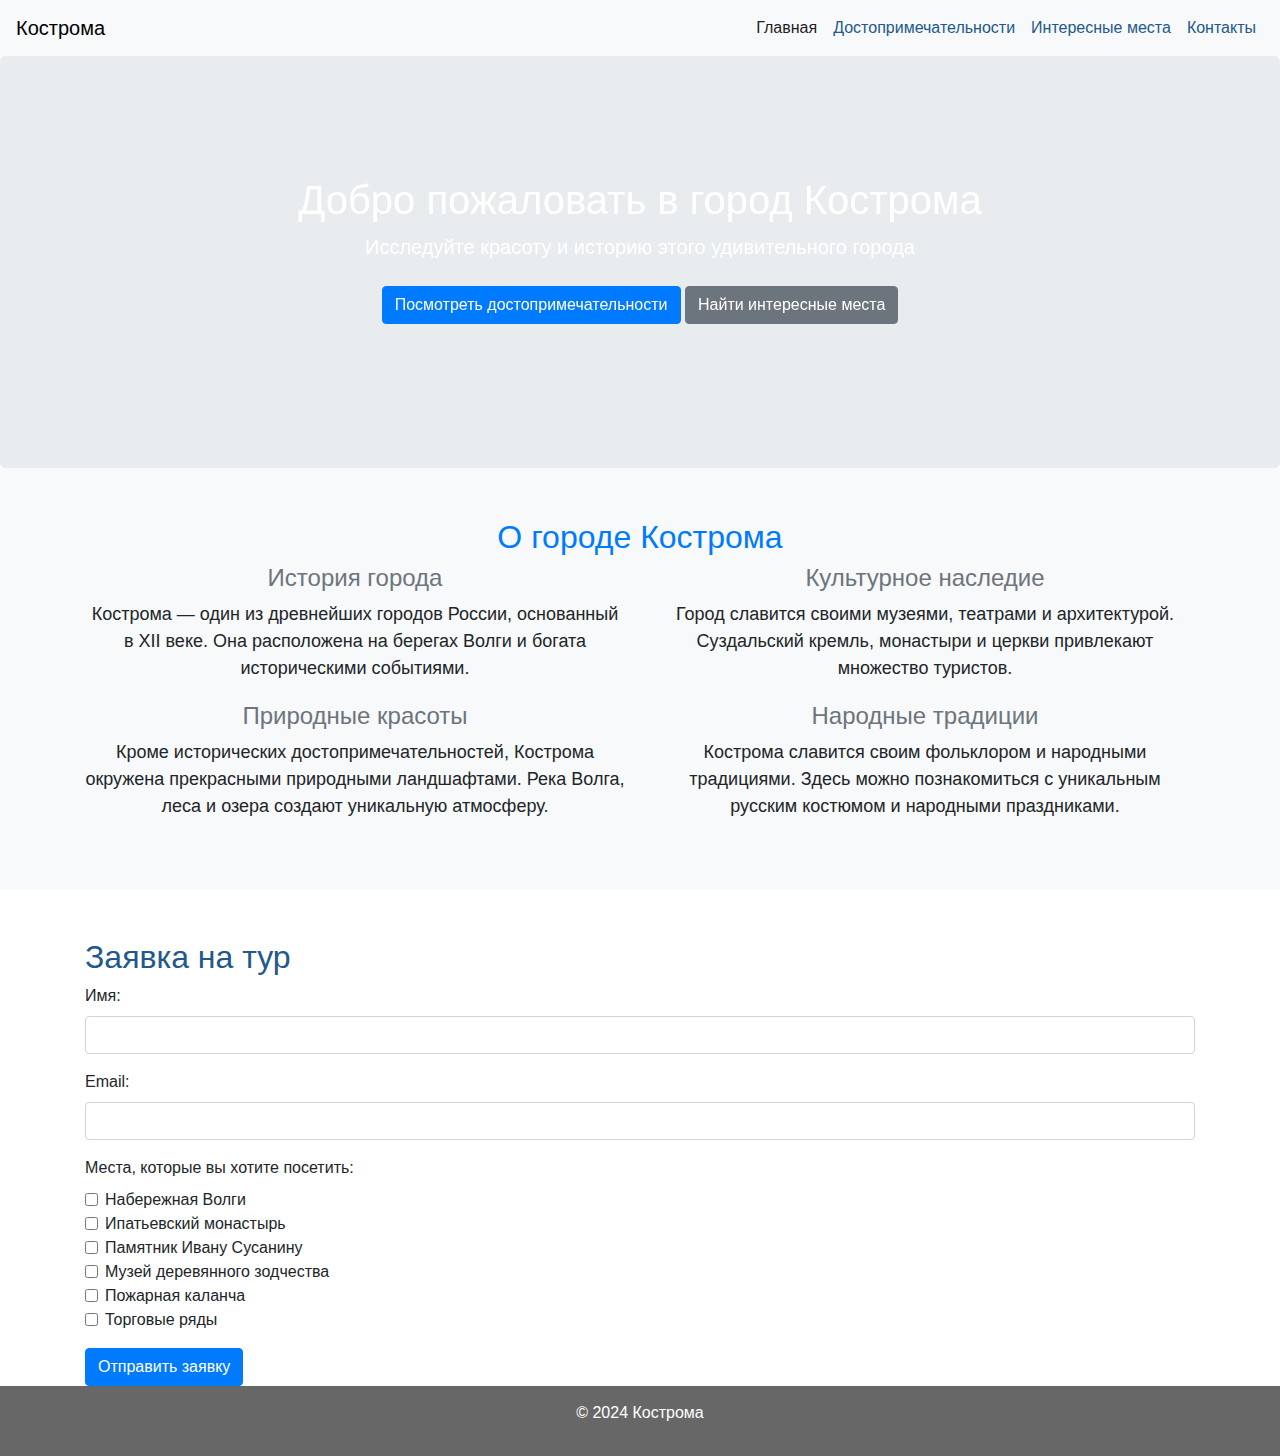
<file: index.html>
<!DOCTYPE html>
<html lang="ru">
<head>
    <meta charset="UTF-8">
    <meta name="viewport" content="width=device-width, initial-scale=1.0">
    <title>Сайт для туристов г. Кострома</title>
    <link rel="stylesheet" href="https://stackpath.bootstrapcdn.com/bootstrap/4.5.2/css/bootstrap.min.css">
    <link rel="stylesheet" href="styles.css">
    <style>
        .video-overlay {
            position: absolute;
            top: 0;
            left: 0;
            width: 100%;
            height: 100%;
            background-color: transparent;
            z-index: 1;
        }
    </style>
</head>
<body>
    <header>
        <nav class="navbar navbar-expand-lg navbar-light bg-light">
            <a class="navbar-brand" href="index.html">Кострома</a>
            <button class="navbar-toggler" type="button" data-toggle="collapse" data-target="#navbarSupportedContent" aria-controls="navbarSupportedContent" aria-expanded="false" aria-label="Toggle navigation">
                <span class="navbar-toggler-icon"></span>
            </button>
            <div class="collapse navbar-collapse" id="navbarSupportedContent">
                <ul class="navbar-nav ml-auto">
                    <li class="nav-item">
                        <a class="nav-link active" href="index.html">Главная</a>
                    </li>
                    <li class="nav-item">
                        <a class="nav-link" href="attractions.html">Достопримечательности</a>
                    </li>
                    <li class="nav-item">
                        <a class="nav-link" href="places.html">Интересные места</a>
                    </li>
                    <li class="nav-item">
                        <a class="nav-link" href="contacts.html">Контакты</a>
                    </li>
                </ul>
            </div>
        </nav>
    </header>

    <main>
        <section class="jumbotron text-center bg-video">
            <div class="video-container">
                <iframe src="https://www.youtube.com/embed/rswfNopBU9Q?autoplay=1&loop=1&playlist=rswfNopBU9Q&mute=1&controls=0" frameborder="0" allow="autoplay"></iframe>
                <div class="video-overlay"></div>
            </div>
            <div class="container text-white">
                <h1 class="jumbotron-heading">Добро пожаловать в город Кострома</h1>
                <p class="lead">Исследуйте красоту и историю этого удивительного города</p>
                <p>
                    <a href="attractions.html" class="btn btn-primary my-2">Посмотреть достопримечательности</a>
                    <a href="places.html" class="btn btn-secondary my-2">Найти интересные места</a>
                </p>
            </div>
        </section>

        <section class="kostroma-info bg-light text-center">
            <div class="container">
                <h2 class="text-primary">О городе Кострома</h2>
                <div class="row">
                    <div class="col-md-6">
                        <h4>История города</h4>
                        <p>Кострома — один из древнейших городов России, основанный в XII веке. Она расположена на берегах Волги и богата историческими событиями.</p>
                    </div>
                    <div class="col-md-6">
                        <h4>Культурное наследие</h4>
                        <p>Город славится своими музеями, театрами и архитектурой. Суздальский кремль, монастыри и церкви привлекают множество туристов.</p>
                    </div>
                </div>
                <div class="row">
                    <div class="col-md-6">
                        <h4>Природные красоты</h4>
                        <p>Кроме исторических достопримечательностей, Кострома окружена прекрасными природными ландшафтами. Река Волга, леса и озера создают уникальную атмосферу.</p>
                    </div>
                    <div class="col-md-6">
                        <h4>Народные традиции</h4>
                        <p>Кострома славится своим фольклором и народными традициями. Здесь можно познакомиться с уникальным русским костюмом и народными праздниками.</p>
                    </div>
                </div>
            </div>
        </section>
    </main>
    <div class="container">
        <h2 class="mt-5">Заявка на тур</h2>
        <form action="script.php" method="post">
            <div class="form-group">
                <label for="name">Имя:</label>
                <input type="text" class="form-control" id="name" name="name" required>
            </div>
            <div class="form-group">
                <label for="email">Email:</label>
                <input type="email" class="form-control" id="email" name="email" required>
            </div>
            <div class="form-group">
                <label>Места, которые вы хотите посетить:</label><br>
                <div class="form-check">
                    <input type="checkbox" class="form-check-input" id="place1" name="places[]" value="Набережная Волги">
                    <label class="form-check-label" for="place1">Набережная Волги</label>
                </div>
                <div class="form-check">
                    <input type="checkbox" class="form-check-input" id="place2" name="places[]" value="Ипатьевский монастырь">
                    <label class="form-check-label" for="place2">Ипатьевский монастырь</label>
                </div>
                <div class="form-check">
                    <input type="checkbox" class="form-check-input" id="place3" name="places[]" value="Памятник Ивану Сусанину">
                    <label class="form-check-label" for="place3">Памятник Ивану Сусанину</label>
                </div>
                <div class="form-check">
                    <input type="checkbox" class="form-check-input" id="place4" name="places[]" value="Музей деревянного зодчества">
                    <label class="form-check-label" for="place4">Музей деревянного зодчества</label>
                </div>
                <div class="form-check">
                    <input type="checkbox" class="form-check-input" id="place5" name="places[]" value="Пожарная каланча">
                    <label class="form-check-label" for="place5">Пожарная каланча</label>
                </div>
                <div class="form-check">
                    <input type="checkbox" class="form-check-input" id="place6" name="places[]" value="Торговые ряды">
                    <label class="form-check-label" for="place6">Торговые ряды</label>
                </div>
                <!-- Добавьте дополнительные чекбоксы для других мест -->
            </div>
            <button type="submit" class="btn btn-primary">Отправить заявку</button>
        </form>
    </div>
    <footer class="footer">
        <div class="container text-center">
            <p>&copy; 2024 Кострома</p>
        </div>
    </footer>

    <script src="https://code.jquery.com/jquery-3.5.1.slim.min.js"></script>
    <script src="https://cdn.jsdelivr.net/npm/@popperjs/core@2.9.2/dist/umd/popper.min.js"></script>
    <script src="https://stackpath.bootstrapcdn.com/bootstrap/4.5.2/js/bootstrap.min.js"></script>
</body>
</html>
</file>
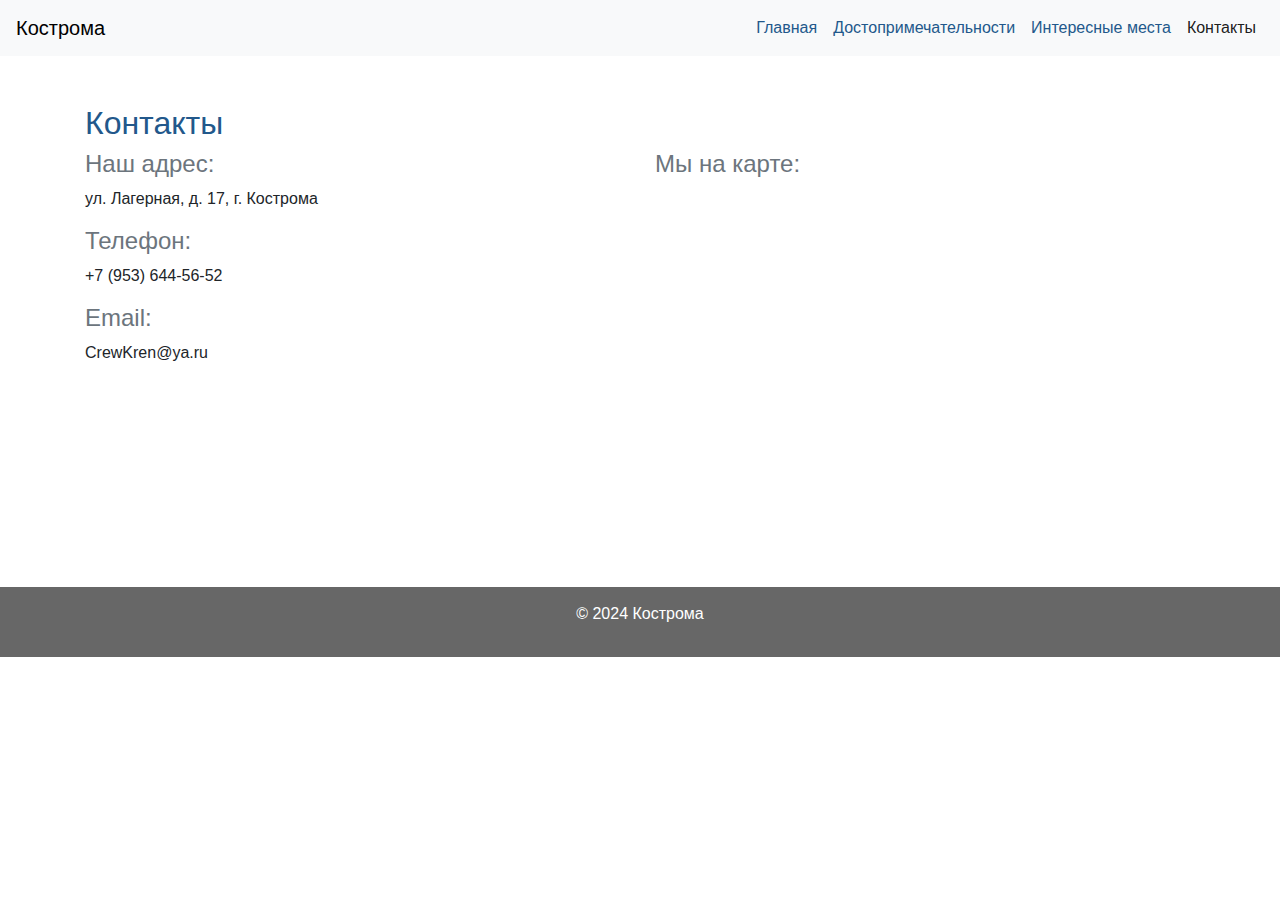
<file: contacts.html>
<!DOCTYPE html>
<html lang="ru">
<head>
    <meta charset="UTF-8">
    <meta name="viewport" content="width=device-width, initial-scale=1.0">
    <title>Контакты - Сайт для туристов г. Кострома</title>
    <link rel="stylesheet" href="https://stackpath.bootstrapcdn.com/bootstrap/4.5.2/css/bootstrap.min.css">
    <link rel="stylesheet" href="styles.css">
</head>
<body>
    <header>
        <nav class="navbar navbar-expand-lg navbar-light bg-light">
            <a class="navbar-brand" href="index.html">Кострома</a>
            <button class="navbar-toggler" type="button" data-toggle="collapse" data-target="#navbarSupportedContent" aria-controls="navbarSupportedContent" aria-expanded="false" aria-label="Toggle navigation">
                <span class="navbar-toggler-icon"></span>
            </button>
            <div class="collapse navbar-collapse" id="navbarSupportedContent">
                <ul class="navbar-nav ml-auto">
                    <li class="nav-item">
                        <a class="nav-link" href="index.html">Главная</a>
                    </li>
                    <li class="nav-item">
                        <a class="nav-link" href="attractions.html">Достопримечательности</a>
                    </li>
                    <li class="nav-item">
                        <a class="nav-link" href="places.html">Интересные места</a>
                    </li>
                    <li class="nav-item active">
                        <a class="nav-link" href="contacts.html">Контакты</a>
                    </li>
                </ul>
            </div>
        </nav>
    </header>

    <main>
        <div class="container">
            <h2 class="mt-5">Контакты</h2>
            <div class="row">
                <div class="col-md-6">
                    <h4>Наш адрес:</h4>
                    <p>ул. Лагерная, д. 17, г. Кострома</p>
                    <h4>Телефон:</h4>
                    <p>+7 (953) 644-56-52</p>
                    <h4>Email:</h4>
                    <p>CrewKren@ya.ru</p>
                </div>
                <div class="col-md-6">
                    <h4>Мы на карте:</h4>
                    <div id="map" style="height: 400px;"></div>
                </div>
            </div>
        </div>
    </main>

    <footer class="text-center">
        <div class="container text-center">
            <p>&copy; 2024 Кострома</p>
        </div>
    </footer>

    <script src="https://code.jquery.com/jquery-3.5.1.slim.min.js"></script>
    <script src="https://cdn.jsdelivr.net/npm/@popperjs/core@2.9.2/dist/umd/popper.min.js"></script>
    <script src="https://stackpath.bootstrapcdn.com/bootstrap/4.5.2/js/bootstrap.min.js"></script>
    <!-- Скрипт для вставки интерактивной карты от Яндекса -->
    <script src="https://api-maps.yandex.ru/2.1/?apikey=ваш_API_ключ&lang=ru_RU" type="text/javascript"></script>
    <script>
        ymaps.ready(init);

        function init() {
            var myMap = new ymaps.Map("map", {
                center: [57.768421, 40.926861], // Координаты центра карты
                zoom: 13 // Уровень масштабирования
            });

            var myPlacemark = new ymaps.Placemark([57.768421, 40.926861], { // Координаты метки на карте
                hintContent: 'Мы здесь!',
                balloonContent: 'г. Кострома, ул. Примерная, д. 123'
            });

            myMap.geoObjects.add(myPlacemark);
        }
    </script>
</body>
</html>
</file>
<file: styles.css>
body {
    padding-top: 0px; /* Фиксированная высота навигационного меню */
}

/* цвет фона навигационного меню */
.navbar-light {
    background-color: #6c757d; /* серый цвет для фона */
}

footer {
    position: absolute;
    width: 100%;
    padding: 15px 0;
    background-color: #3a3a3ac5; /* серый цвет для фона */
    color: #ffffff; /* белый цвет текста */
}

h2 {
    color: #22588b; /* темно-зеленый цвет для заголовков */
}

h4 {
    color: #6c757d; /* серый цвет для текста */
}

.bg-video {
    position: relative;
    overflow: hidden;
    z-index: 0;
}


.video-container {
    position: absolute;
    top: -15%;
    left: 0;
    width: 100%;
    height: 100%;
    padding-top: 56.25%;
    z-index: -100;
}

.video-container iframe {
    width: 100%;
    height: 100%;
    position: absolute;
    top: 0;
    left: 0;
}

.jumbotron {
    padding: 120px 0;
    margin-bottom: 0;
}

.kostroma-info {
    background-color: #f8f9fa; /* светло-серый цвет для фона блока с информацией */
    padding: 50px 0;
}

.kostroma-info h2 {
    color: #22588b; /* темно-зеленый цвет для заголовков */
}

.kostroma-info p {
    font-size: 18px;
    margin-bottom: 20px;
}

.navbar-light .navbar-nav .nav-link {
    color: #22588b; /* темно-зеленый цвет для ссылок */
}

.navbar-light .navbar-brand {
    color: #000; /* белый цвет */
}
</file>
